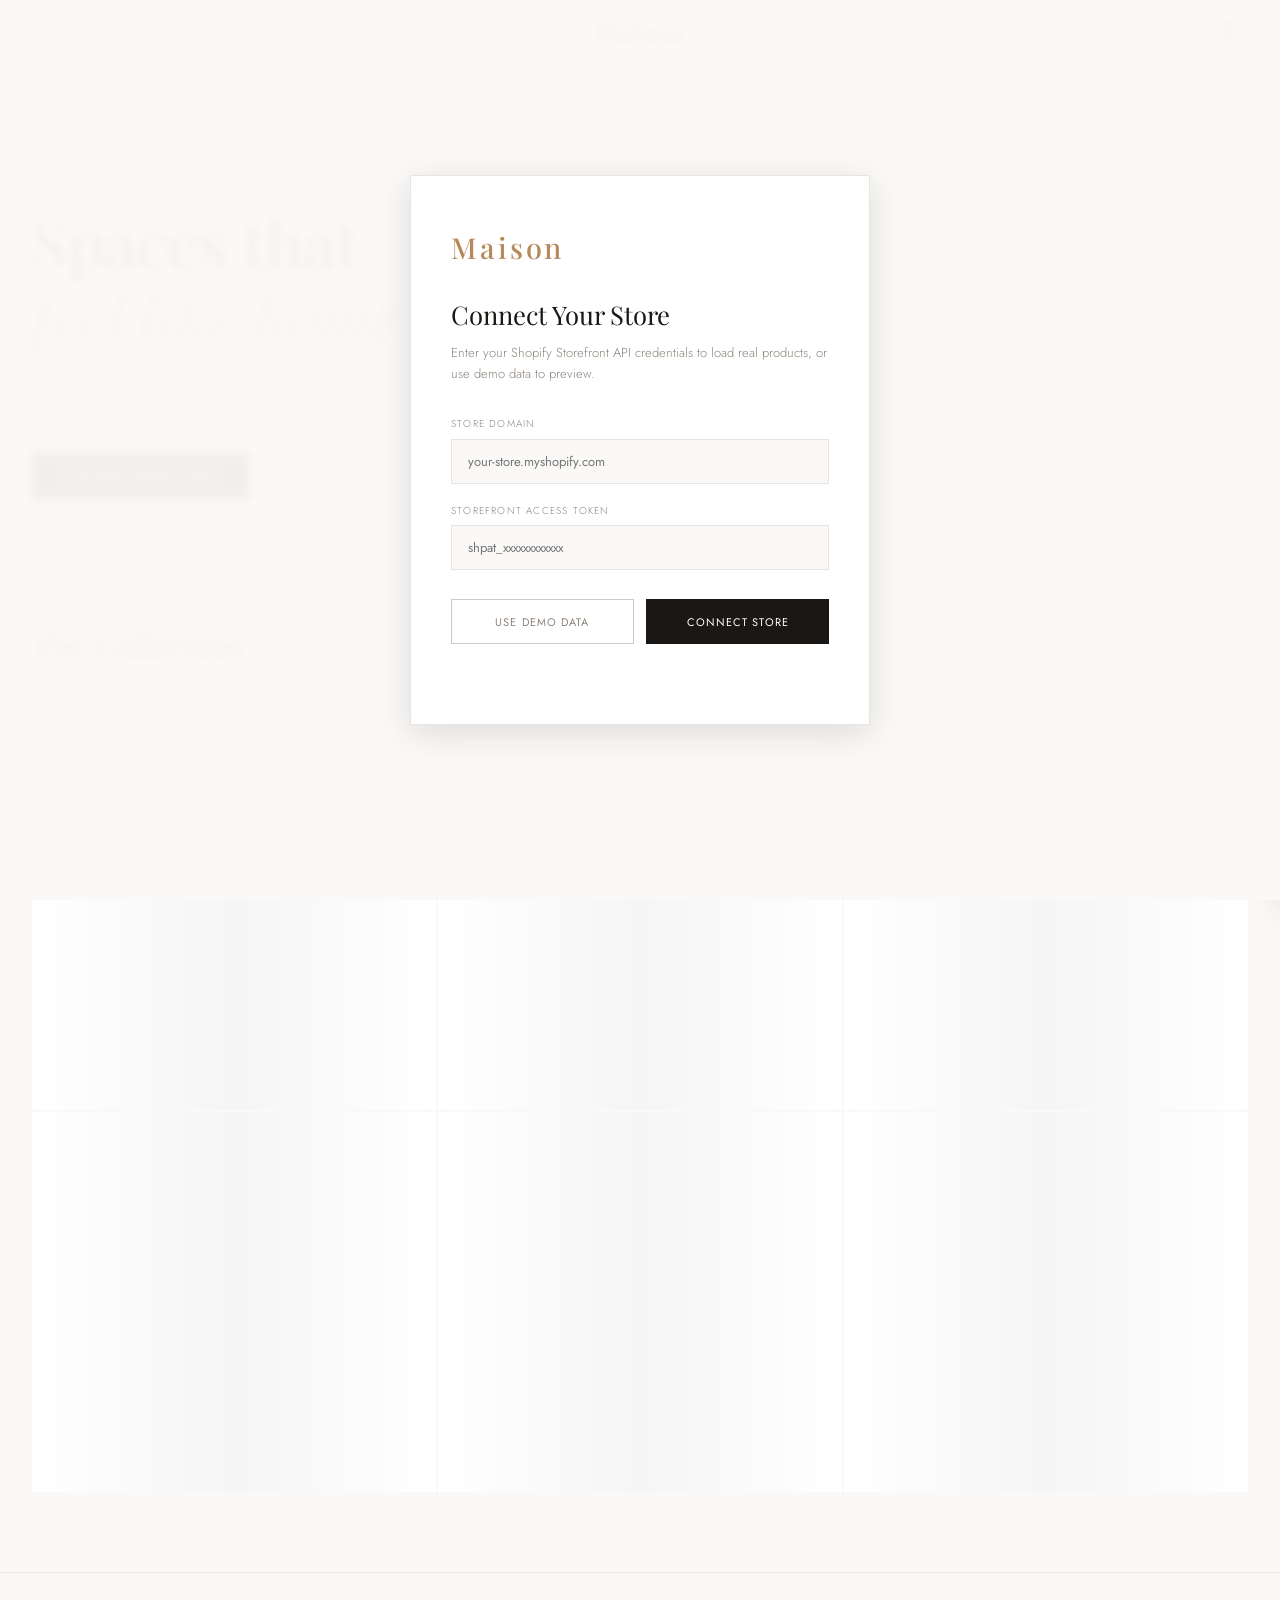
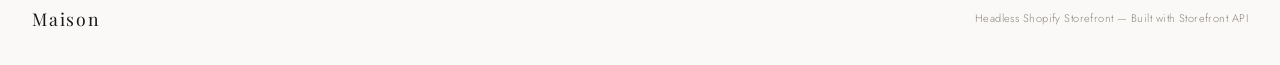
<file: index.html>
<!DOCTYPE html>
<html lang="en">
<head>
  <meta charset="UTF-8"/>
  <meta name="viewport" content="width=device-width, initial-scale=1.0"/>
  <title>Maison — Home Décor</title>
  <meta name="description" content="Curated home décor. Timeless pieces for modern living."/>
  <link rel="preconnect" href="https://fonts.googleapis.com">
  <link href="https://fonts.googleapis.com/css2?family=Playfair+Display:ital,wght@0,400;0,500;1,400&family=Jost:wght@300;400;500&display=swap" rel="stylesheet">
  <link rel="stylesheet" href="css/style.css"/>
</head>
<body>

  <!-- HEADER -->
  <header class="site-header">
    <div class="header-inner">
      <nav class="header-nav">
        <a href="#" class="nav-link active">All</a>
        <a href="#" class="nav-link" data-filter="Living">Living</a>
        <a href="#" class="nav-link" data-filter="Kitchen">Kitchen</a>
        <a href="#" class="nav-link" data-filter="Bedroom">Bedroom</a>
      </nav>

      <a href="index.html" class="site-logo">Maison</a>

      <div class="header-actions">
        <button class="cart-btn" id="cartBtn" aria-label="Open cart">
          <svg width="20" height="20" viewBox="0 0 24 24" fill="none" stroke="currentColor" stroke-width="1.5"><path d="M6 2L3 6v14a2 2 0 002 2h14a2 2 0 002-2V6l-3-4z"/><line x1="3" y1="6" x2="21" y2="6"/><path d="M16 10a4 4 0 01-8 0"/></svg>
          <span class="cart-count" id="cartCount" style="display:none">0</span>
        </button>
      </div>
    </div>
  </header>

  <!-- HERO -->
  <section class="hero">
    <div class="hero-text">
      <p class="hero-sub">New Collection 2026</p>
      <h1 class="hero-title">Spaces that<br/><em>feel like home</em></h1>
      <p class="hero-desc">Thoughtfully crafted pieces for every corner of your home.</p>
      <a href="#products" class="hero-cta">Explore Collection</a>
    </div>
    <div class="hero-image-grid">
      <div class="hero-img hero-img--tall" id="heroImg1"></div>
      <div class="hero-img hero-img--short" id="heroImg2"></div>
    </div>
  </section>

  <!-- PRODUCTS -->
  <section class="products-section" id="products">
    <div class="products-header">
      <h2 class="products-title">The Collection</h2>
      <div class="sort-wrap">
        <select id="sortSelect" class="sort-select">
          <option value="default">Featured</option>
          <option value="price-asc">Price: Low to High</option>
          <option value="price-desc">Price: High to Low</option>
          <option value="name-asc">Name A–Z</option>
        </select>
      </div>
    </div>

    <div class="products-grid" id="productsGrid">
      <!-- Skeletons -->
      <div class="skeleton-card"></div>
      <div class="skeleton-card"></div>
      <div class="skeleton-card"></div>
      <div class="skeleton-card"></div>
      <div class="skeleton-card"></div>
      <div class="skeleton-card"></div>
    </div>

    <div class="load-more-wrap" id="loadMoreWrap" style="display:none">
      <button class="load-more-btn" id="loadMoreBtn">Load More</button>
    </div>
  </section>

  <!-- CART DRAWER -->
  <div class="cart-overlay" id="cartOverlay"></div>
  <aside class="cart-drawer" id="cartDrawer" aria-label="Shopping cart">
    <div class="cart-header">
      <h3 class="cart-title">Your Cart</h3>
      <button class="cart-close" id="cartClose">✕</button>
    </div>
    <div class="cart-items" id="cartItems">
      <div class="cart-empty" id="cartEmpty">
        <p>Your cart is empty.</p>
        <span>Add something beautiful.</span>
      </div>
    </div>
    <div class="cart-footer" id="cartFooter" style="display:none">
      <div class="cart-subtotal">
        <span>Subtotal</span>
        <span id="cartSubtotal">$0.00</span>
      </div>
      <button class="checkout-btn" id="checkoutBtn">Proceed to Checkout</button>
      <p class="cart-note">Taxes and shipping calculated at checkout</p>
    </div>
  </aside>

  <!-- CONFIG MODAL -->
  <div class="config-overlay" id="configOverlay">
    <div class="config-modal">
      <div class="config-logo">Maison</div>
      <h2>Connect Your Store</h2>
      <p class="config-sub">Enter your Shopify Storefront API credentials to load real products, or use demo data to preview.</p>
      <div class="field">
        <label>Store Domain</label>
        <input type="text" id="storeDomain" placeholder="your-store.myshopify.com"/>
      </div>
      <div class="field">
        <label>Storefront Access Token</label>
        <input type="text" id="storefrontToken" placeholder="shpat_xxxxxxxxxxxx"/>
      </div>
      <div class="config-btns">
        <button class="btn-outline" id="useDemoBtn">Use Demo Data</button>
        <button class="btn-primary" id="connectBtn">Connect Store</button>
      </div>
      <p class="config-status" id="configStatus"></p>
    </div>
  </div>

  <!-- TOAST -->
  <div class="toast" id="toast"></div>

  <footer class="site-footer">
    <div class="footer-inner">
      <span class="footer-logo">Maison</span>
      <span class="footer-copy">Headless Shopify Storefront — Built with Storefront API</span>
    </div>
  </footer>

  <script src="js/api.js"></script>
  <script src="js/cart.js"></script>
  <script src="js/app.js"></script>
</body>
</html>
</file>
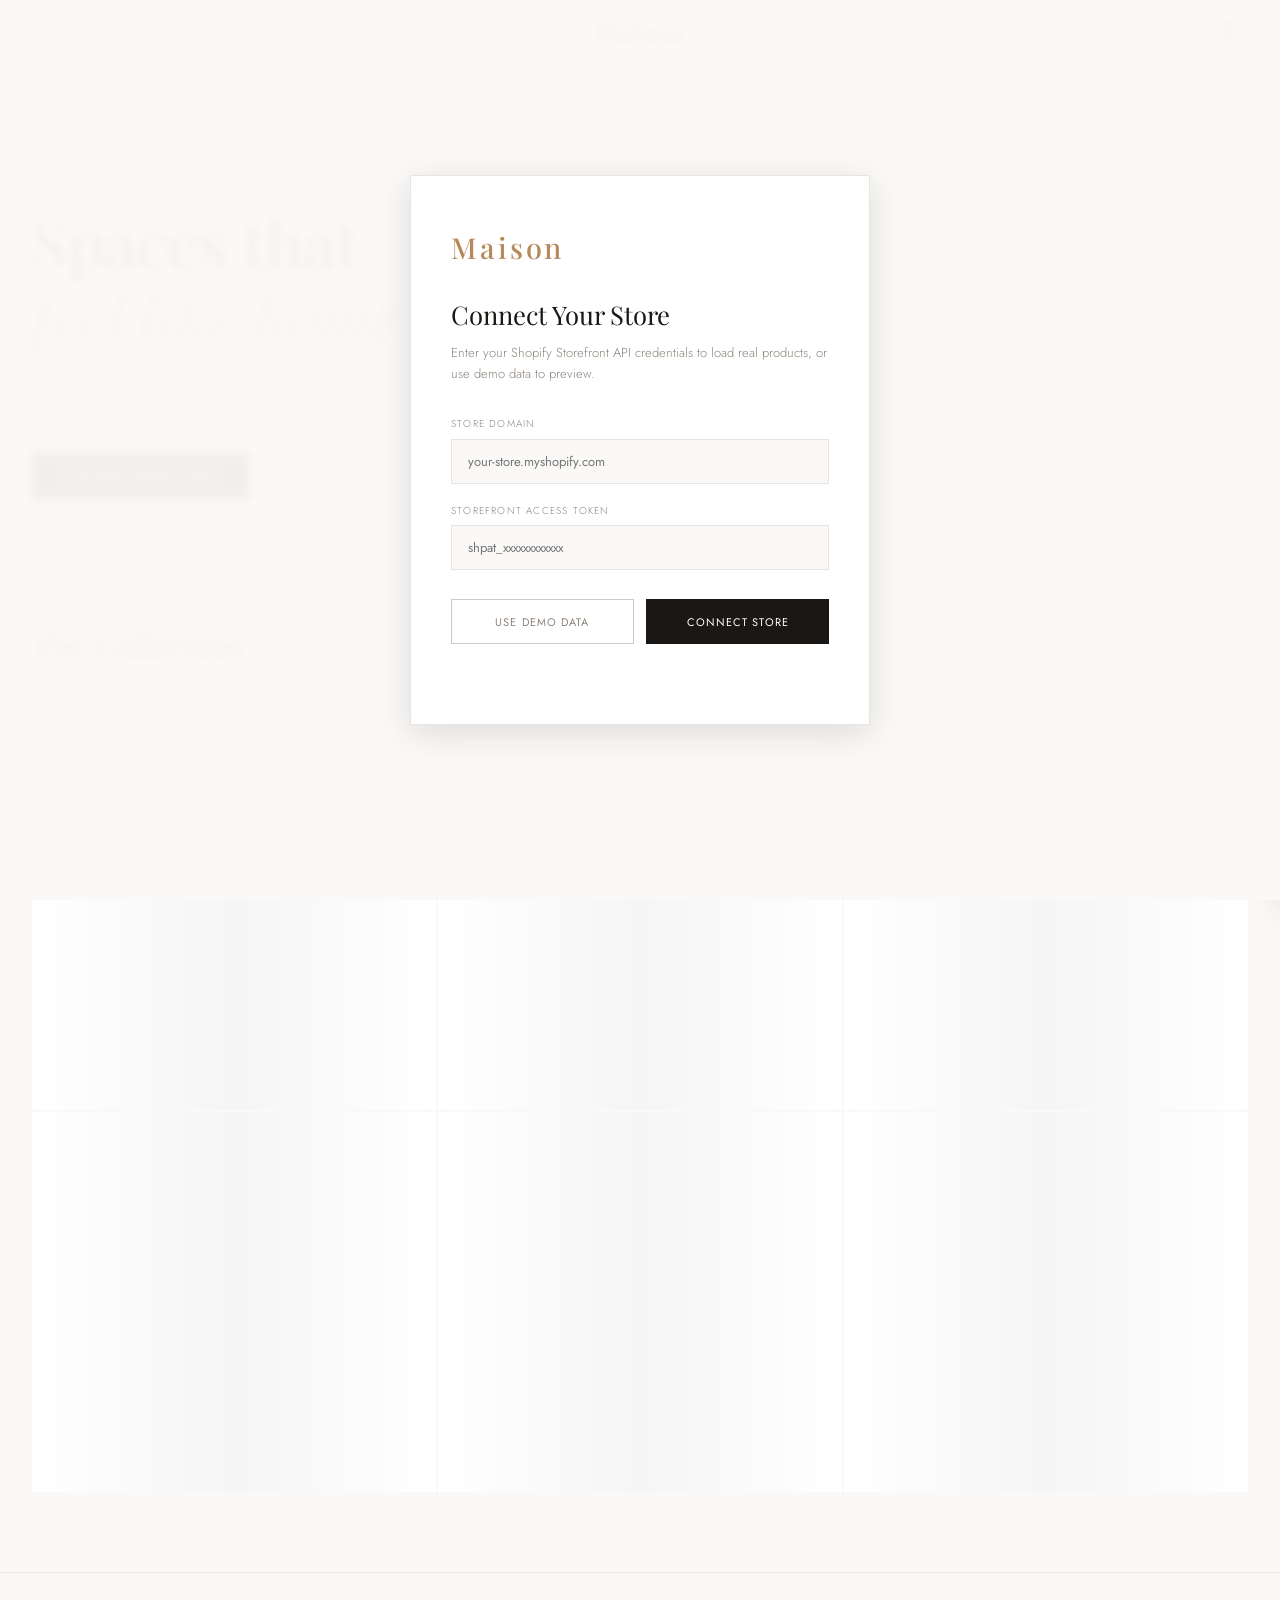
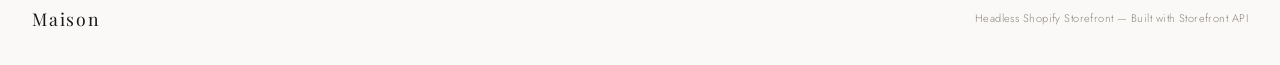
<file: pages/product.html>
<!DOCTYPE html>
<html lang="en">
<head>
  <meta charset="UTF-8"/>
  <meta name="viewport" content="width=device-width, initial-scale=1.0"/>
  <title>Product — Maison</title>
  <link rel="preconnect" href="https://fonts.googleapis.com">
  <link href="https://fonts.googleapis.com/css2?family=Playfair+Display:ital,wght@0,400;0,500;1,400&family=Jost:wght@300;400;500&display=swap" rel="stylesheet">
  <link rel="stylesheet" href="../css/style.css"/>
  <link rel="stylesheet" href="../css/product.css"/>
</head>
<body>

  <!-- HEADER -->
  <header class="site-header">
    <div class="header-inner">
      <nav class="header-nav">
        <a href="../index.html" class="nav-link">← Back</a>
      </nav>
      <a href="../index.html" class="site-logo">Maison</a>
      <div class="header-actions">
        <button class="cart-btn" id="cartBtn" aria-label="Open cart">
          <svg width="20" height="20" viewBox="0 0 24 24" fill="none" stroke="currentColor" stroke-width="1.5"><path d="M6 2L3 6v14a2 2 0 002 2h14a2 2 0 002-2V6l-3-4z"/><line x1="3" y1="6" x2="21" y2="6"/><path d="M16 10a4 4 0 01-8 0"/></svg>
          <span class="cart-count" id="cartCount" style="display:none">0</span>
        </button>
      </div>
    </div>
  </header>

  <!-- PRODUCT DETAIL -->
  <main class="product-page" id="productPage">
    <!-- Skeleton -->
    <div class="product-skeleton" id="productSkeleton">
      <div class="skel-img"></div>
      <div class="skel-info">
        <div class="skel-line skel-short"></div>
        <div class="skel-line skel-long"></div>
        <div class="skel-line skel-medium"></div>
        <div class="skel-line skel-short"></div>
      </div>
    </div>

    <!-- Content (hidden until loaded) -->
    <div class="product-layout" id="productLayout" style="display:none">

      <!-- Image Gallery -->
      <div class="product-gallery">
        <div class="gallery-main">
          <img id="mainImage" src="" alt="" class="main-img"/>
        </div>
        <div class="gallery-thumbs" id="galleryThumbs"></div>
      </div>

      <!-- Product Info -->
      <div class="product-info">
        <p class="product-vendor" id="productVendor"></p>
        <h1 class="product-title" id="productTitle"></h1>
        <div class="product-price-wrap">
          <span class="product-price" id="productPrice"></span>
          <span class="product-compare-price" id="comparePrice" style="display:none"></span>
        </div>

        <!-- Variants -->
        <div class="variants-section" id="variantsSection" style="display:none">
          <label class="variant-label" id="variantLabel">Select Option</label>
          <div class="variant-options" id="variantOptions"></div>
        </div>

        <!-- Quantity -->
        <div class="quantity-section">
          <label class="variant-label">Quantity</label>
          <div class="quantity-wrap">
            <button class="qty-btn" id="qtyMinus">−</button>
            <input type="number" id="qtyInput" value="1" min="1" max="99" class="qty-input"/>
            <button class="qty-btn" id="qtyPlus">+</button>
          </div>
        </div>

        <!-- Actions -->
        <div class="product-actions">
          <button class="add-to-cart-btn" id="addToCartBtn">Add to Cart</button>
          <button class="buy-now-btn" id="buyNowBtn">Buy Now</button>
        </div>

        <!-- Description -->
        <div class="product-description" id="productDescription"></div>

        <!-- Details -->
        <div class="product-details" id="productDetails">
          <details class="detail-block">
            <summary>Product Details</summary>
            <div class="detail-content" id="detailTags"></div>
          </details>
          <details class="detail-block">
            <summary>Shipping & Returns</summary>
            <div class="detail-content">
              <p>Free shipping on orders over $75. Standard delivery 3–5 business days.</p>
              <p>Returns accepted within 30 days of delivery.</p>
            </div>
          </details>
          <details class="detail-block">
            <summary>Care Instructions</summary>
            <div class="detail-content">
              <p>Refer to product label. Most items are spot clean only.</p>
            </div>
          </details>
        </div>
      </div>
    </div>

    <!-- Related Products -->
    <section class="related-section" id="relatedSection" style="display:none">
      <h2 class="related-title">You May Also Like</h2>
      <div class="related-grid" id="relatedGrid"></div>
    </section>
  </main>

  <!-- CART DRAWER -->
  <div class="cart-overlay" id="cartOverlay"></div>
  <aside class="cart-drawer" id="cartDrawer">
    <div class="cart-header">
      <h3 class="cart-title">Your Cart</h3>
      <button class="cart-close" id="cartClose">✕</button>
    </div>
    <div class="cart-items" id="cartItems">
      <div class="cart-empty" id="cartEmpty">
        <p>Your cart is empty.</p>
        <span>Add something beautiful.</span>
      </div>
    </div>
    <div class="cart-footer" id="cartFooter" style="display:none">
      <div class="cart-subtotal">
        <span>Subtotal</span>
        <span id="cartSubtotal">$0.00</span>
      </div>
      <button class="checkout-btn" id="checkoutBtn">Proceed to Checkout</button>
      <p class="cart-note">Taxes and shipping calculated at checkout</p>
    </div>
  </aside>

  <!-- TOAST -->
  <div class="toast" id="toast"></div>

  <footer class="site-footer">
    <div class="footer-inner">
      <span class="footer-logo">Maison</span>
      <span class="footer-copy">Headless Shopify Storefront — Built with Storefront API</span>
    </div>
  </footer>

  <script src="../js/api.js"></script>
  <script src="../js/cart.js"></script>
  <script src="../js/product.js"></script>
</body>
</html>
</file>
<file: css/style.css>
/* ─── Variables ─────────────────────────────────────────────── */
:root {
  --bg: #faf9f7;
  --white: #ffffff;
  --surface: #f3f1ee;
  --border: #e8e4df;
  --border-dark: #d0cac3;
  --text: #1a1714;
  --text-muted: #8c847c;
  --accent: #b5895a;
  --accent-dark: #9a7248;
  --accent-light: #f5ede3;
  --danger: #c0392b;
  --success: #2d7a4f;
  --radius: 2px;
  --shadow-sm: 0 1px 3px rgba(0,0,0,0.06);
  --shadow-md: 0 4px 16px rgba(0,0,0,0.08);
  --shadow-lg: 0 8px 32px rgba(0,0,0,0.12);
  --font-display: 'Playfair Display', Georgia, serif;
  --font-body: 'Jost', sans-serif;
  --header-h: 64px;
}

*, *::before, *::after { box-sizing: border-box; margin: 0; padding: 0; }

html { scroll-behavior: smooth; }

body {
  background: var(--bg);
  color: var(--text);
  font-family: var(--font-body);
  font-size: 14px;
  font-weight: 300;
  line-height: 1.6;
  -webkit-font-smoothing: antialiased;
}

img { display: block; max-width: 100%; }
a { color: inherit; text-decoration: none; }
button { cursor: pointer; border: none; background: none; font-family: var(--font-body); }
input, select { font-family: var(--font-body); }

/* ─── Header ────────────────────────────────────────────────── */
.site-header {
  position: sticky;
  top: 0;
  z-index: 100;
  height: var(--header-h);
  background: rgba(250,249,247,0.95);
  backdrop-filter: blur(10px);
  border-bottom: 1px solid var(--border);
}

.header-inner {
  max-width: 1280px;
  margin: 0 auto;
  height: 100%;
  display: grid;
  grid-template-columns: 1fr auto 1fr;
  align-items: center;
  padding: 0 2rem;
}

.site-logo {
  font-family: var(--font-display);
  font-size: 1.5rem;
  font-weight: 500;
  letter-spacing: 0.08em;
  color: var(--text);
  justify-self: center;
}

.header-nav {
  display: flex;
  gap: 1.5rem;
  align-items: center;
}

.nav-link {
  font-size: 12px;
  font-weight: 400;
  letter-spacing: 0.08em;
  text-transform: uppercase;
  color: var(--text-muted);
  transition: color 0.2s;
  padding-bottom: 2px;
  border-bottom: 1px solid transparent;
}
.nav-link:hover, .nav-link.active {
  color: var(--text);
  border-bottom-color: var(--text);
}

.header-actions { display: flex; justify-content: flex-end; gap: 1rem; align-items: center; }

.cart-btn {
  position: relative;
  width: 40px;
  height: 40px;
  display: flex;
  align-items: center;
  justify-content: center;
  color: var(--text);
  transition: color 0.2s;
}
.cart-btn:hover { color: var(--accent); }

.cart-count {
  position: absolute;
  top: 4px;
  right: 4px;
  background: var(--accent);
  color: white;
  font-size: 10px;
  font-weight: 500;
  width: 16px;
  height: 16px;
  border-radius: 50%;
  display: flex;
  align-items: center;
  justify-content: center;
}

/* ─── Hero ──────────────────────────────────────────────────── */
.hero {
  max-width: 1280px;
  margin: 0 auto;
  padding: 4rem 2rem 3rem;
  display: grid;
  grid-template-columns: 1fr 1fr;
  gap: 4rem;
  align-items: center;
  min-height: 520px;
}

.hero-sub {
  font-size: 11px;
  letter-spacing: 0.16em;
  text-transform: uppercase;
  color: var(--accent);
  margin-bottom: 1.2rem;
}

.hero-title {
  font-family: var(--font-display);
  font-size: clamp(2.5rem, 5vw, 4rem);
  font-weight: 400;
  line-height: 1.15;
  margin-bottom: 1.2rem;
  color: var(--text);
}
.hero-title em { font-style: italic; color: var(--accent); }

.hero-desc {
  color: var(--text-muted);
  font-size: 15px;
  font-weight: 300;
  margin-bottom: 2rem;
  max-width: 340px;
}

.hero-cta {
  display: inline-block;
  background: var(--text);
  color: white;
  font-size: 12px;
  font-weight: 400;
  letter-spacing: 0.12em;
  text-transform: uppercase;
  padding: 0.9rem 2.2rem;
  transition: background 0.2s;
}
.hero-cta:hover { background: var(--accent); }

.hero-image-grid {
  display: grid;
  grid-template-columns: 1fr 1fr;
  grid-template-rows: 260px 140px;
  gap: 12px;
}

.hero-img {
  background: var(--surface);
  overflow: hidden;
}
.hero-img--tall { grid-row: 1 / 3; }
.hero-img--short { grid-row: 1 / 2; }

.hero-img img {
  width: 100%;
  height: 100%;
  object-fit: cover;
  transition: transform 0.5s ease;
}
.hero-img:hover img { transform: scale(1.04); }

/* ─── Products Section ──────────────────────────────────────── */
.products-section {
  max-width: 1280px;
  margin: 0 auto;
  padding: 2rem 2rem 5rem;
}

.products-header {
  display: flex;
  align-items: baseline;
  justify-content: space-between;
  margin-bottom: 2.5rem;
  padding-bottom: 1rem;
  border-bottom: 1px solid var(--border);
}

.products-title {
  font-family: var(--font-display);
  font-size: 2rem;
  font-weight: 400;
}

.sort-select {
  background: transparent;
  border: 1px solid var(--border-dark);
  color: var(--text);
  font-size: 12px;
  letter-spacing: 0.06em;
  padding: 0.5rem 2rem 0.5rem 0.8rem;
  outline: none;
  appearance: none;
  background-image: url("data:image/svg+xml,%3Csvg xmlns='http://www.w3.org/2000/svg' width='10' height='6'%3E%3Cpath d='M0 0l5 6 5-6z' fill='%238c847c'/%3E%3C/svg%3E");
  background-repeat: no-repeat;
  background-position: right 0.6rem center;
  cursor: pointer;
}
.sort-select:focus { border-color: var(--accent); }

/* ─── Product Grid ──────────────────────────────────────────── */
.products-grid {
  display: grid;
  grid-template-columns: repeat(3, 1fr);
  gap: 2px;
}

/* ─── Product Card ──────────────────────────────────────────── */
.product-card {
  background: var(--white);
  cursor: pointer;
  transition: box-shadow 0.25s;
  position: relative;
}
.product-card:hover { box-shadow: var(--shadow-md); z-index: 1; }

.product-card-img {
  position: relative;
  padding-top: 110%;
  overflow: hidden;
  background: var(--surface);
}
.product-card-img img {
  position: absolute;
  inset: 0;
  width: 100%;
  height: 100%;
  object-fit: cover;
  transition: transform 0.5s ease;
}
.product-card:hover .product-card-img img { transform: scale(1.04); }

.no-img-placeholder {
  position: absolute;
  inset: 0;
  display: flex;
  align-items: center;
  justify-content: center;
  font-size: 3rem;
  color: var(--border-dark);
}

.card-badge {
  position: absolute;
  top: 12px;
  left: 12px;
  background: var(--accent);
  color: white;
  font-size: 10px;
  letter-spacing: 0.08em;
  text-transform: uppercase;
  padding: 0.25rem 0.6rem;
}

.product-card-body {
  padding: 1rem 1.2rem 1.4rem;
}

.card-vendor {
  font-size: 10px;
  letter-spacing: 0.12em;
  text-transform: uppercase;
  color: var(--text-muted);
  margin-bottom: 0.3rem;
}

.card-title {
  font-family: var(--font-display);
  font-size: 1.05rem;
  font-weight: 400;
  line-height: 1.3;
  margin-bottom: 0.6rem;
  color: var(--text);
  display: -webkit-box;
  -webkit-line-clamp: 2;
  -webkit-box-orient: vertical;
  overflow: hidden;
}

.card-price-row {
  display: flex;
  align-items: center;
  justify-content: space-between;
}

.card-price { font-size: 13px; font-weight: 400; color: var(--text); }
.card-compare { font-size: 12px; color: var(--text-muted); text-decoration: line-through; }

.card-quick-add {
  opacity: 0;
  transform: translateY(4px);
  background: var(--text);
  color: white;
  font-size: 11px;
  letter-spacing: 0.08em;
  text-transform: uppercase;
  padding: 0.5rem 1rem;
  transition: all 0.2s;
  border: none;
}
.product-card:hover .card-quick-add {
  opacity: 1;
  transform: translateY(0);
}
.card-quick-add:hover { background: var(--accent); }

/* ─── Skeleton ──────────────────────────────────────────────── */
.skeleton-card {
  background: var(--white);
  height: 380px;
  position: relative;
  overflow: hidden;
}
.skeleton-card::after {
  content: '';
  position: absolute;
  inset: 0;
  background: linear-gradient(90deg, transparent 0%, rgba(0,0,0,0.04) 50%, transparent 100%);
  animation: shimmer 1.4s infinite;
}
@keyframes shimmer {
  from { transform: translateX(-100%); }
  to { transform: translateX(100%); }
}

/* ─── Load More ─────────────────────────────────────────────── */
.load-more-wrap { text-align: center; margin-top: 3rem; }
.load-more-btn {
  background: transparent;
  border: 1px solid var(--border-dark);
  color: var(--text);
  font-size: 12px;
  letter-spacing: 0.1em;
  text-transform: uppercase;
  padding: 0.9rem 3rem;
  transition: all 0.2s;
}
.load-more-btn:hover { background: var(--text); color: white; border-color: var(--text); }

/* ─── Cart Drawer ───────────────────────────────────────────── */
.cart-overlay {
  display: none;
  position: fixed;
  inset: 0;
  background: rgba(26,23,20,0.4);
  z-index: 200;
  backdrop-filter: blur(2px);
}
.cart-overlay.open { display: block; }

.cart-drawer {
  position: fixed;
  top: 0;
  right: 0;
  bottom: 0;
  width: 100%;
  max-width: 420px;
  background: var(--white);
  z-index: 201;
  display: flex;
  flex-direction: column;
  transform: translateX(100%);
  transition: transform 0.35s cubic-bezier(0.4, 0, 0.2, 1);
  box-shadow: var(--shadow-lg);
}
.cart-drawer.open { transform: translateX(0); }

.cart-header {
  display: flex;
  align-items: center;
  justify-content: space-between;
  padding: 1.5rem 1.8rem;
  border-bottom: 1px solid var(--border);
}
.cart-title {
  font-family: var(--font-display);
  font-size: 1.3rem;
  font-weight: 400;
}
.cart-close {
  font-size: 16px;
  color: var(--text-muted);
  width: 32px;
  height: 32px;
  display: flex;
  align-items: center;
  justify-content: center;
  transition: color 0.2s;
}
.cart-close:hover { color: var(--text); }

.cart-items {
  flex: 1;
  overflow-y: auto;
  padding: 1.2rem 1.8rem;
}

.cart-empty {
  text-align: center;
  padding: 3rem 0;
  color: var(--text-muted);
}
.cart-empty p { font-family: var(--font-display); font-size: 1.1rem; margin-bottom: 0.3rem; color: var(--text); }

.cart-item {
  display: grid;
  grid-template-columns: 80px 1fr auto;
  gap: 1rem;
  padding: 1rem 0;
  border-bottom: 1px solid var(--border);
  animation: fadeIn 0.2s ease;
}
@keyframes fadeIn { from { opacity:0; transform:translateY(4px); } to { opacity:1; transform:none; } }

.cart-item-img {
  width: 80px;
  height: 80px;
  object-fit: cover;
  background: var(--surface);
}

.cart-item-title {
  font-family: var(--font-display);
  font-size: 0.95rem;
  margin-bottom: 0.3rem;
  line-height: 1.3;
}
.cart-item-variant { font-size: 11px; color: var(--text-muted); margin-bottom: 0.6rem; }
.cart-item-qty {
  display: flex;
  align-items: center;
  gap: 0.5rem;
}
.item-qty-btn {
  width: 24px;
  height: 24px;
  border: 1px solid var(--border-dark);
  font-size: 14px;
  display: flex;
  align-items: center;
  justify-content: center;
  color: var(--text);
  transition: all 0.15s;
}
.item-qty-btn:hover { background: var(--text); color: white; border-color: var(--text); }
.item-qty-num { font-size: 13px; min-width: 20px; text-align: center; }

.cart-item-price { font-size: 13px; font-weight: 400; }
.cart-item-remove {
  font-size: 11px;
  color: var(--text-muted);
  margin-top: 0.4rem;
  letter-spacing: 0.04em;
  display: block;
  transition: color 0.2s;
}
.cart-item-remove:hover { color: var(--danger); }

.cart-footer {
  padding: 1.5rem 1.8rem;
  border-top: 1px solid var(--border);
}
.cart-subtotal {
  display: flex;
  justify-content: space-between;
  font-size: 14px;
  font-weight: 400;
  margin-bottom: 1.2rem;
}

.checkout-btn {
  width: 100%;
  background: var(--text);
  color: white;
  font-size: 12px;
  font-weight: 400;
  letter-spacing: 0.12em;
  text-transform: uppercase;
  padding: 1rem;
  transition: background 0.2s;
  margin-bottom: 0.8rem;
}
.checkout-btn:hover { background: var(--accent); }

.cart-note { font-size: 11px; color: var(--text-muted); text-align: center; }

/* ─── Config Modal ──────────────────────────────────────────── */
.config-overlay {
  display: none;
  position: fixed;
  inset: 0;
  z-index: 300;
  background: rgba(250,249,247,0.96);
  backdrop-filter: blur(4px);
  align-items: center;
  justify-content: center;
}
.config-overlay.open { display: flex; }

.config-modal {
  background: var(--white);
  border: 1px solid var(--border);
  padding: 3rem 2.5rem;
  width: 100%;
  max-width: 460px;
  box-shadow: var(--shadow-lg);
  animation: slideUp 0.3s ease;
}
@keyframes slideUp {
  from { opacity:0; transform:translateY(16px); }
  to { opacity:1; transform:none; }
}

.config-logo {
  font-family: var(--font-display);
  font-size: 1.8rem;
  font-weight: 500;
  letter-spacing: 0.1em;
  margin-bottom: 1.5rem;
  color: var(--accent);
}

.config-modal h2 {
  font-family: var(--font-display);
  font-size: 1.6rem;
  font-weight: 400;
  margin-bottom: 0.5rem;
}
.config-sub {
  font-size: 13px;
  color: var(--text-muted);
  margin-bottom: 2rem;
  line-height: 1.6;
}

.field { margin-bottom: 1.2rem; }
.field label {
  display: block;
  font-size: 10px;
  letter-spacing: 0.12em;
  text-transform: uppercase;
  color: var(--text-muted);
  margin-bottom: 0.4rem;
}
.field input {
  width: 100%;
  border: 1px solid var(--border);
  background: var(--bg);
  color: var(--text);
  font-size: 13px;
  padding: 0.75rem 1rem;
  outline: none;
  transition: border-color 0.2s;
}
.field input:focus { border-color: var(--accent); }

.config-btns { display: flex; gap: 0.8rem; margin-top: 1.8rem; }

.btn-outline, .btn-primary {
  flex: 1;
  padding: 0.85rem;
  font-size: 11px;
  font-weight: 400;
  letter-spacing: 0.1em;
  text-transform: uppercase;
  transition: all 0.2s;
}
.btn-outline { border: 1px solid var(--border-dark); color: var(--text-muted); background: transparent; }
.btn-outline:hover { border-color: var(--text); color: var(--text); }
.btn-primary { background: var(--text); color: white; border: 1px solid var(--text); }
.btn-primary:hover { background: var(--accent); border-color: var(--accent); }

.config-status { margin-top: 1rem; font-size: 12px; min-height: 1rem; }
.config-status.success { color: var(--success); }
.config-status.error { color: var(--danger); }

/* ─── Toast ─────────────────────────────────────────────────── */
.toast {
  position: fixed;
  bottom: 2rem;
  left: 50%;
  transform: translateX(-50%) translateY(20px);
  background: var(--text);
  color: white;
  font-size: 13px;
  padding: 0.8rem 1.8rem;
  opacity: 0;
  pointer-events: none;
  transition: all 0.3s ease;
  z-index: 500;
  white-space: nowrap;
}
.toast.show {
  opacity: 1;
  transform: translateX(-50%) translateY(0);
}

/* ─── Footer ────────────────────────────────────────────────── */
.site-footer {
  border-top: 1px solid var(--border);
  padding: 2rem;
}
.footer-inner {
  max-width: 1280px;
  margin: 0 auto;
  display: flex;
  align-items: center;
  justify-content: space-between;
}
.footer-logo {
  font-family: var(--font-display);
  font-size: 1.1rem;
  letter-spacing: 0.1em;
}
.footer-copy { font-size: 11px; color: var(--text-muted); letter-spacing: 0.04em; }

/* ─── Empty State ───────────────────────────────────────────── */
.empty-state {
  grid-column: 1 / -1;
  text-align: center;
  padding: 5rem 2rem;
  color: var(--text-muted);
}
.empty-state h3 {
  font-family: var(--font-display);
  font-size: 1.5rem;
  font-weight: 400;
  color: var(--text);
  margin-bottom: 0.5rem;
}

/* ─── Responsive ────────────────────────────────────────────── */
@media (max-width: 900px) {
  .hero { grid-template-columns: 1fr; gap: 2rem; min-height: auto; }
  .hero-image-grid { display: none; }
  .products-grid { grid-template-columns: repeat(2, 1fr); }
}

@media (max-width: 600px) {
  .header-inner { padding: 0 1rem; }
  .header-nav .nav-link:not(:first-child):not(.active) { display: none; }
  .hero { padding: 2rem 1rem; }
  .products-section { padding: 1.5rem 1rem 3rem; }
  .products-grid { grid-template-columns: repeat(2, 1fr); gap: 1px; }
  .footer-inner { flex-direction: column; gap: 0.5rem; text-align: center; }
}
</file>
<file: css/product.css>
/* ─── Product Page ──────────────────────────────────────────── */
.product-page {
  max-width: 1280px;
  margin: 0 auto;
  padding: 3rem 2rem 5rem;
}

/* Skeleton */
.product-skeleton {
  display: grid;
  grid-template-columns: 1fr 1fr;
  gap: 4rem;
  margin-bottom: 4rem;
}
.skel-img {
  aspect-ratio: 1;
  background: var(--surface);
  position: relative;
  overflow: hidden;
}
.skel-img::after, .skel-line::after {
  content: '';
  position: absolute;
  inset: 0;
  background: linear-gradient(90deg, transparent 0%, rgba(0,0,0,0.04) 50%, transparent 100%);
  animation: shimmer 1.4s infinite;
}
.skel-info { padding-top: 2rem; display: flex; flex-direction: column; gap: 1rem; }
.skel-line {
  background: var(--surface);
  height: 16px;
  position: relative;
  overflow: hidden;
}
.skel-short { width: 40%; }
.skel-medium { width: 65%; }
.skel-long { width: 85%; }

/* Layout */
.product-layout {
  display: grid;
  grid-template-columns: 1fr 1fr;
  gap: 5rem;
  margin-bottom: 5rem;
}

/* Gallery */
.gallery-main {
  position: sticky;
  top: calc(var(--header-h) + 2rem);
  aspect-ratio: 1;
  overflow: hidden;
  background: var(--surface);
}

.main-img {
  width: 100%;
  height: 100%;
  object-fit: cover;
  transition: transform 0.5s ease;
}
.gallery-main:hover .main-img { transform: scale(1.03); }

.gallery-thumbs {
  display: flex;
  gap: 8px;
  margin-top: 10px;
  flex-wrap: wrap;
}

.thumb {
  width: 72px;
  height: 72px;
  object-fit: cover;
  cursor: pointer;
  background: var(--surface);
  border: 2px solid transparent;
  transition: border-color 0.2s;
  opacity: 0.65;
  transition: opacity 0.2s, border-color 0.2s;
}
.thumb.active, .thumb:hover { border-color: var(--accent); opacity: 1; }

/* Product Info */
.product-info { padding-top: 0.5rem; }

.product-vendor {
  font-size: 10px;
  letter-spacing: 0.14em;
  text-transform: uppercase;
  color: var(--accent);
  margin-bottom: 0.6rem;
}

.product-title {
  font-family: var(--font-display);
  font-size: clamp(1.8rem, 3vw, 2.6rem);
  font-weight: 400;
  line-height: 1.2;
  margin-bottom: 1.2rem;
  color: var(--text);
}

.product-price-wrap {
  display: flex;
  align-items: baseline;
  gap: 0.8rem;
  margin-bottom: 1.8rem;
  padding-bottom: 1.8rem;
  border-bottom: 1px solid var(--border);
}

.product-price {
  font-size: 1.4rem;
  font-weight: 400;
  color: var(--text);
}

.product-compare-price {
  font-size: 1rem;
  color: var(--text-muted);
  text-decoration: line-through;
}

/* Variants */
.variants-section { margin-bottom: 1.5rem; }

.variant-label {
  display: block;
  font-size: 11px;
  letter-spacing: 0.1em;
  text-transform: uppercase;
  color: var(--text-muted);
  margin-bottom: 0.8rem;
}

.variant-options { display: flex; flex-wrap: wrap; gap: 0.5rem; }

.variant-btn {
  padding: 0.5rem 1.2rem;
  border: 1px solid var(--border-dark);
  font-size: 13px;
  color: var(--text);
  background: transparent;
  transition: all 0.2s;
  cursor: pointer;
}
.variant-btn:hover { border-color: var(--text); }
.variant-btn.selected { background: var(--text); color: white; border-color: var(--text); }
.variant-btn.unavailable { opacity: 0.35; cursor: not-allowed; text-decoration: line-through; }

/* Quantity */
.quantity-section { margin-bottom: 1.5rem; }

.quantity-wrap {
  display: flex;
  align-items: center;
  border: 1px solid var(--border-dark);
  width: fit-content;
}

.qty-btn {
  width: 42px;
  height: 42px;
  font-size: 1.2rem;
  color: var(--text);
  display: flex;
  align-items: center;
  justify-content: center;
  transition: background 0.15s;
}
.qty-btn:hover { background: var(--surface); }

.qty-input {
  width: 52px;
  height: 42px;
  text-align: center;
  border: none;
  border-left: 1px solid var(--border-dark);
  border-right: 1px solid var(--border-dark);
  font-size: 14px;
  background: transparent;
  color: var(--text);
  outline: none;
}
.qty-input::-webkit-inner-spin-button { -webkit-appearance: none; }

/* Actions */
.product-actions {
  display: flex;
  gap: 0.8rem;
  margin-bottom: 2rem;
}

.add-to-cart-btn, .buy-now-btn {
  flex: 1;
  padding: 1rem;
  font-size: 12px;
  font-weight: 400;
  letter-spacing: 0.1em;
  text-transform: uppercase;
  transition: all 0.2s;
}

.add-to-cart-btn {
  background: var(--text);
  color: white;
  border: 1px solid var(--text);
}
.add-to-cart-btn:hover { background: var(--accent); border-color: var(--accent); }
.add-to-cart-btn:disabled { opacity: 0.5; cursor: not-allowed; }

.buy-now-btn {
  background: transparent;
  color: var(--text);
  border: 1px solid var(--border-dark);
}
.buy-now-btn:hover { border-color: var(--text); }

/* Description */
.product-description {
  font-size: 14px;
  line-height: 1.8;
  color: var(--text-muted);
  margin-bottom: 2rem;
  padding-bottom: 2rem;
  border-bottom: 1px solid var(--border);
}

/* Details Accordion */
.detail-block {
  border-bottom: 1px solid var(--border);
}

.detail-block summary {
  padding: 1rem 0;
  font-size: 12px;
  letter-spacing: 0.08em;
  text-transform: uppercase;
  cursor: pointer;
  list-style: none;
  display: flex;
  justify-content: space-between;
  align-items: center;
  color: var(--text);
}
.detail-block summary::-webkit-details-marker { display: none; }
.detail-block summary::after { content: '+'; font-size: 16px; color: var(--text-muted); transition: transform 0.2s; }
.detail-block[open] summary::after { content: '−'; }

.detail-content {
  padding: 0.5rem 0 1.2rem;
  font-size: 13px;
  color: var(--text-muted);
  line-height: 1.7;
}
.detail-content p { margin-bottom: 0.4rem; }

.detail-tags { display: flex; flex-wrap: wrap; gap: 0.4rem; }
.detail-tag {
  font-size: 11px;
  padding: 0.2rem 0.7rem;
  border: 1px solid var(--border);
  color: var(--text-muted);
  letter-spacing: 0.04em;
}

/* Related Products */
.related-section {
  border-top: 1px solid var(--border);
  padding-top: 3rem;
}
.related-title {
  font-family: var(--font-display);
  font-size: 1.8rem;
  font-weight: 400;
  margin-bottom: 2rem;
}
.related-grid {
  display: grid;
  grid-template-columns: repeat(4, 1fr);
  gap: 2px;
}

/* ─── Responsive ────────────────────────────────────────────── */
@media (max-width: 900px) {
  .product-layout { grid-template-columns: 1fr; gap: 2rem; }
  .gallery-main { position: static; }
  .related-grid { grid-template-columns: repeat(2, 1fr); }
}

@media (max-width: 600px) {
  .product-page { padding: 1.5rem 1rem 3rem; }
  .product-skeleton { grid-template-columns: 1fr; }
  .product-actions { flex-direction: column; }
  .related-grid { grid-template-columns: repeat(2, 1fr); }
}
</file>
